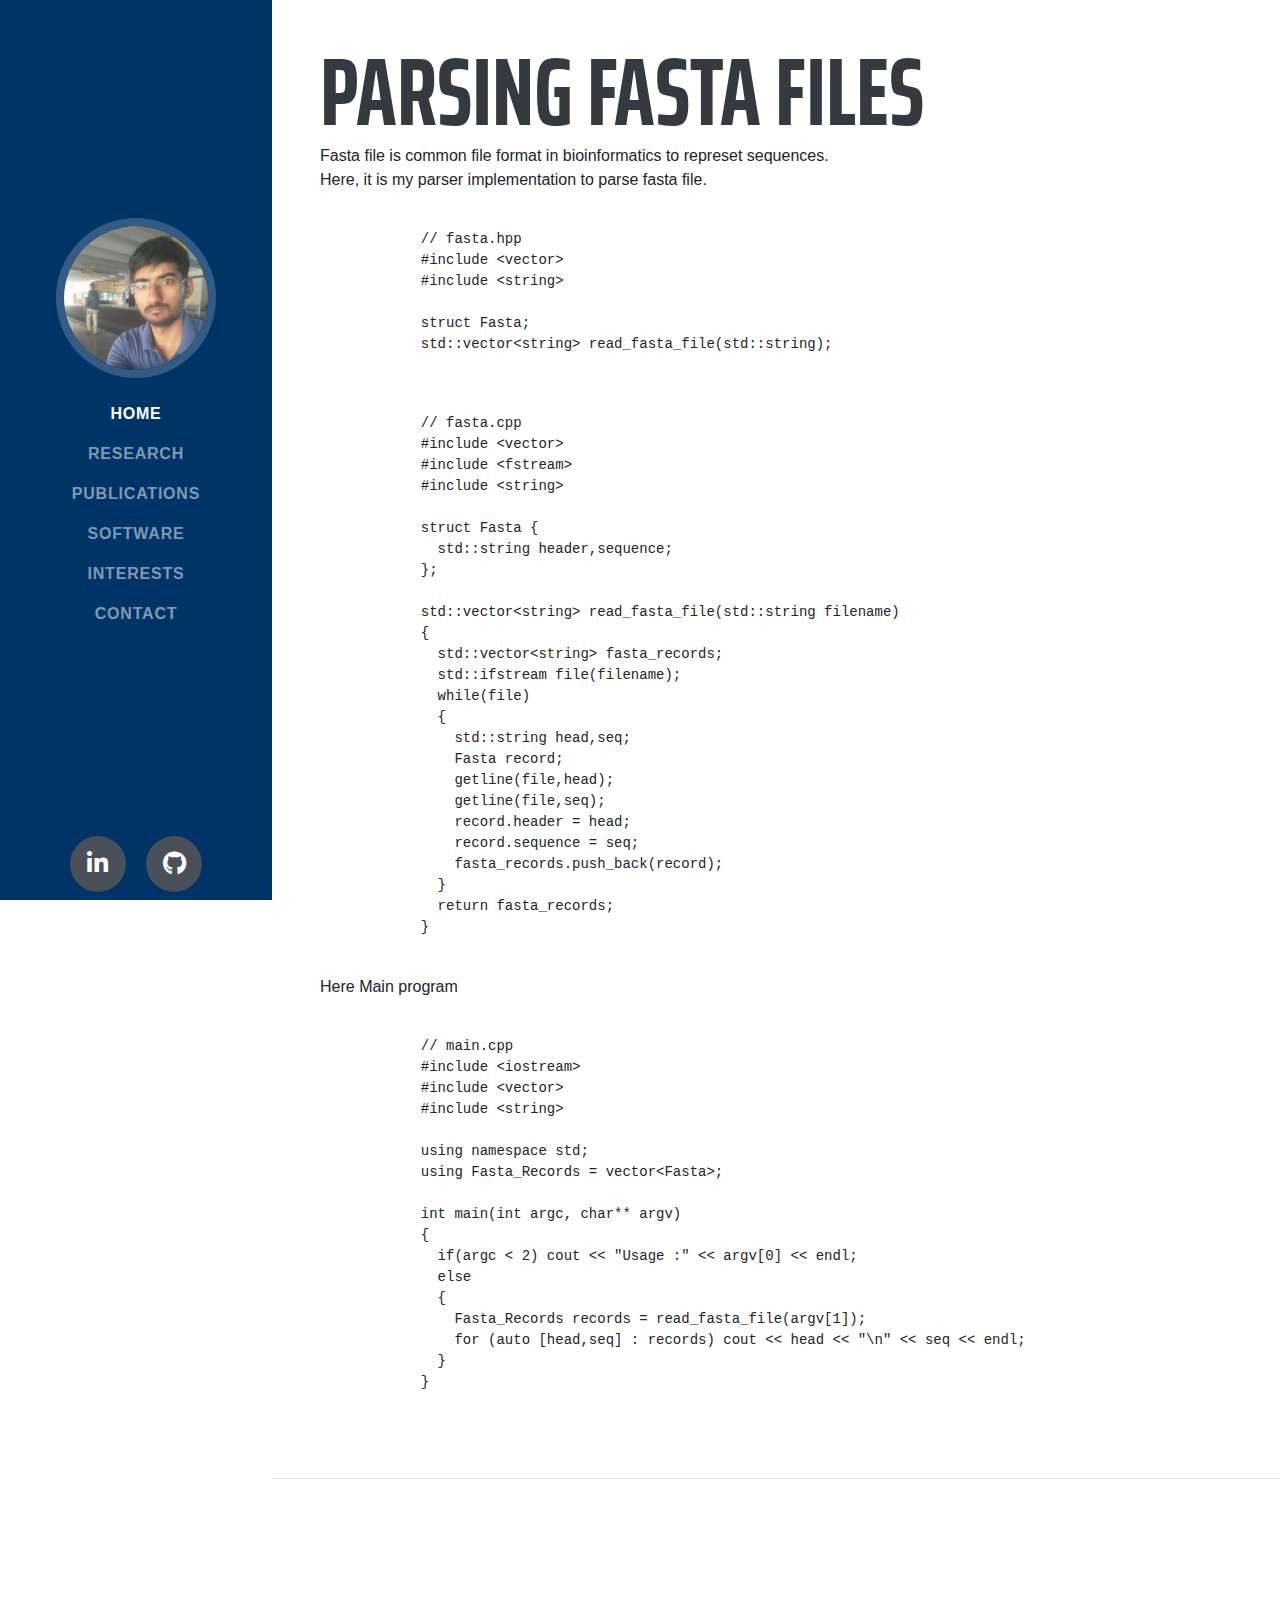
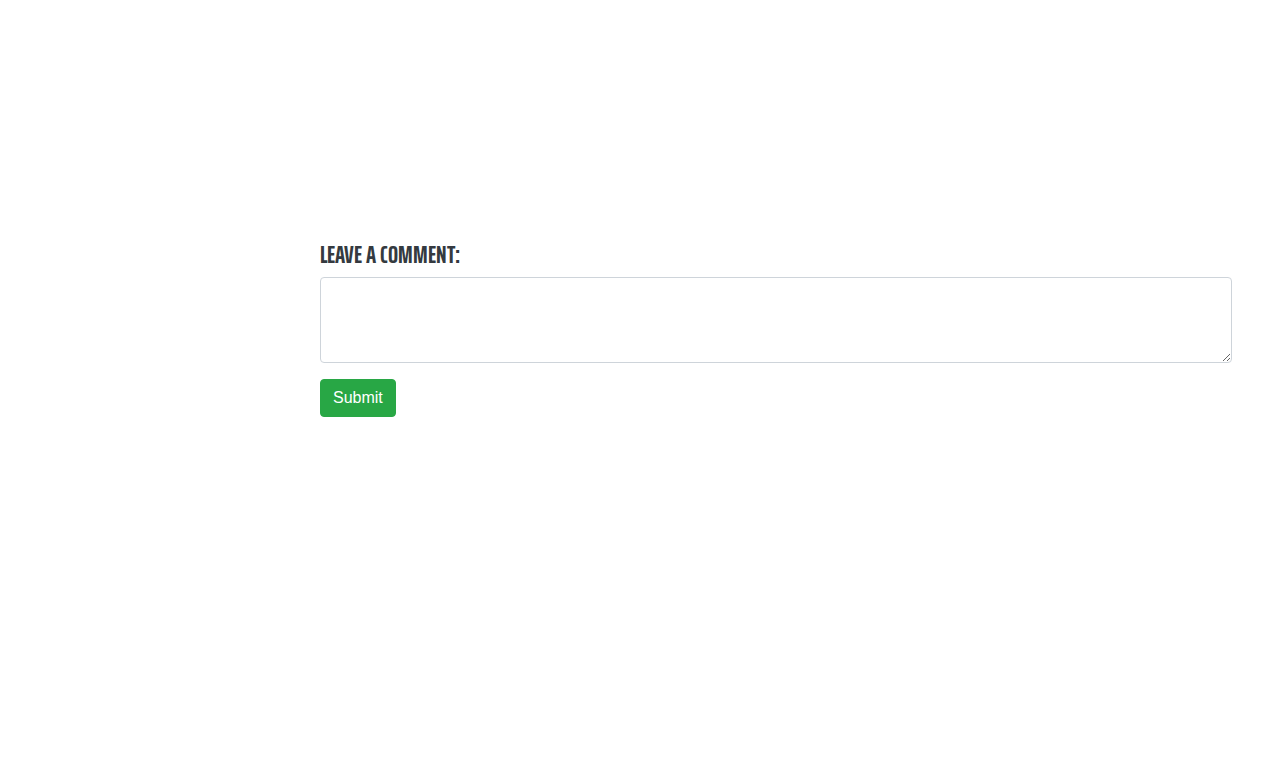
<file: index.html>
<!DOCTYPE html>
<html lang="en">

<head>

  <meta charset="utf-8">
  <meta name="viewport" content="width=device-width, initial-scale=1, shrink-to-fit=no">
  <meta name="description" content="">
  <meta name="author" content="">

  <title>Coder At Work</title>

  <!-- Bootstrap core CSS -->
  <link href="vendor/bootstrap/css/bootstrap.min.css" rel="stylesheet">

  <!-- Custom fonts for this template -->
  <link href="https://fonts.googleapis.com/css?family=Saira+Extra+Condensed:500,700" rel="stylesheet">
  <link href="https://fonts.googleapis.com/css?family=Muli:400,400i,800,800i" rel="stylesheet">
  <link href="vendor/fontawesome-free/css/all.min.css" rel="stylesheet">

  <!-- Custom styles for this template -->
  <link href="css/page.min.css" rel="stylesheet">

</head>

<body id="page-top">

  <nav class="navbar navbar-expand-lg navbar-dark bg-primary fixed-top" id="sideNav">
    <a class="navbar-brand js-scroll-trigger" href="#page-top">
      <span class="d-block d-lg-none">Anand Pratap Singh</span>
      <span class="d-none d-lg-block">
        <img class="img-fluid img-profile rounded-circle mx-auto mb-2" src="img/profile.jpg" alt="">
      </span>
    </a>
    <button class="navbar-toggler" type="button" data-toggle="collapse" data-target="#navbarSupportedContent" aria-controls="navbarSupportedContent" aria-expanded="false" aria-label="Toggle navigation">
      <span class="navbar-toggler-icon"></span>
    </button>
    <div class="collapse navbar-collapse" id="navbarSupportedContent">
      <ul class="navbar-nav">
        <li class="nav-item">
          <a class="nav-link js-scroll-trigger" href="#about">Home</a>
        </li>
        <li class="nav-item">
          <a class="nav-link js-scroll-trigger" href="#experience">Research</a>
        </li>
        <li class="nav-item">
          <a class="nav-link js-scroll-trigger" href="#education">Publications</a>
        </li>
        <li class="nav-item">
          <a class="nav-link js-scroll-trigger" href="#skills">Software</a>
        </li>
        <li class="nav-item">
          <a class="nav-link js-scroll-trigger" href="#interests">Interests</a>
        </li>
        <li class="nav-item">
          <a class="nav-link js-scroll-trigger" href="#awards">Contact</a>
        </li>
      </ul>
    </div>
    <div class="social-icons">
      <a href=http://linkedin.com/in/anand-pratap-singh>
        <i class="fab fa-linkedin-in"></i>
      </a>
      <a href=http://github.com/atger>
        <i class="fab fa-github"></i>
      </a>
    </div>
  </nav>

  <div class="container-fluid p-0">

    <section class="resume-section p-3 p-lg-5 d-flex align-items-center" id="about">
      <article>
        <h1> Parsing Fasta Files</h1>
        <p> Fasta file is common file format in bioinformatics to represet sequences.
          <br> Here, it is my parser implementation to parse fasta file.
          <br>
          <pre><code>
            // fasta.hpp
            #include &lt;vector&gt;
            #include &lt;string&gt;

            struct Fasta;
            std::vector&lt;string&gt; read_fasta_file(std::string);
          </code></pre>
          <pre><code>
            // fasta.cpp
            #include &lt;vector&gt;
            #include &lt;fstream&gt;
            #include &lt;string&gt;

            struct Fasta {
              std::string header,sequence;
            };

            std::vector&lt;string&gt; read_fasta_file(std::string filename)
            {
              std::vector&lt;string&gt; fasta_records;
              std::ifstream file(filename);
              while(file)
              {
                std::string head,seq;
                Fasta record;
                getline(file,head);
                getline(file,seq);
                record.header = head;
                record.sequence = seq;
                fasta_records.push_back(record);
              }
              return fasta_records;
            }
          </code></pre>
          <p> Here Main program </p>
          <pre><code>
            // main.cpp
            #include &lt;iostream&gt;
            #include &lt;vector&gt;
            #include &lt;string&gt;

            using namespace std;
            using Fasta_Records = vector&lt;Fasta&gt;;

            int main(int argc, char** argv)
            {
              if(argc < 2) cout << "Usage :" << argv[0] << endl;
              else
              {
                Fasta_Records records = read_fasta_file(argv[1]);
                for (auto [head,seq] : records) cout << head << "\n" << seq << endl;
              }
            }
          </code></pre>
      </article>
    </section>

    <hr class="m-0">

    <section class="resume-section p-3 p-lg-5 d-flex align-items-center" id="awards">
      <div class="w-100">
      <h4>Leave a Comment:</h4>
      <form role="form">
        <div class="form-group">
          <textarea class="form-control" rows="3" required></textarea>
        </div>
        <button type="submit" class="btn btn-success">Submit</button>
      </form>
    </div>
    </section>

  </div>

  <!-- Bootstrap core JavaScript -->
  <script src="vendor/jquery/jquery.min.js"></script>
  <script src="vendor/bootstrap/js/bootstrap.bundle.min.js"></script>

  <!-- Plugin JavaScript -->
  <script src="vendor/jquery-easing/jquery.easing.min.js"></script>

  <!-- Custom scripts for this template -->
  <script src="js/resume.min.js"></script>

</body>

</html>
</file>
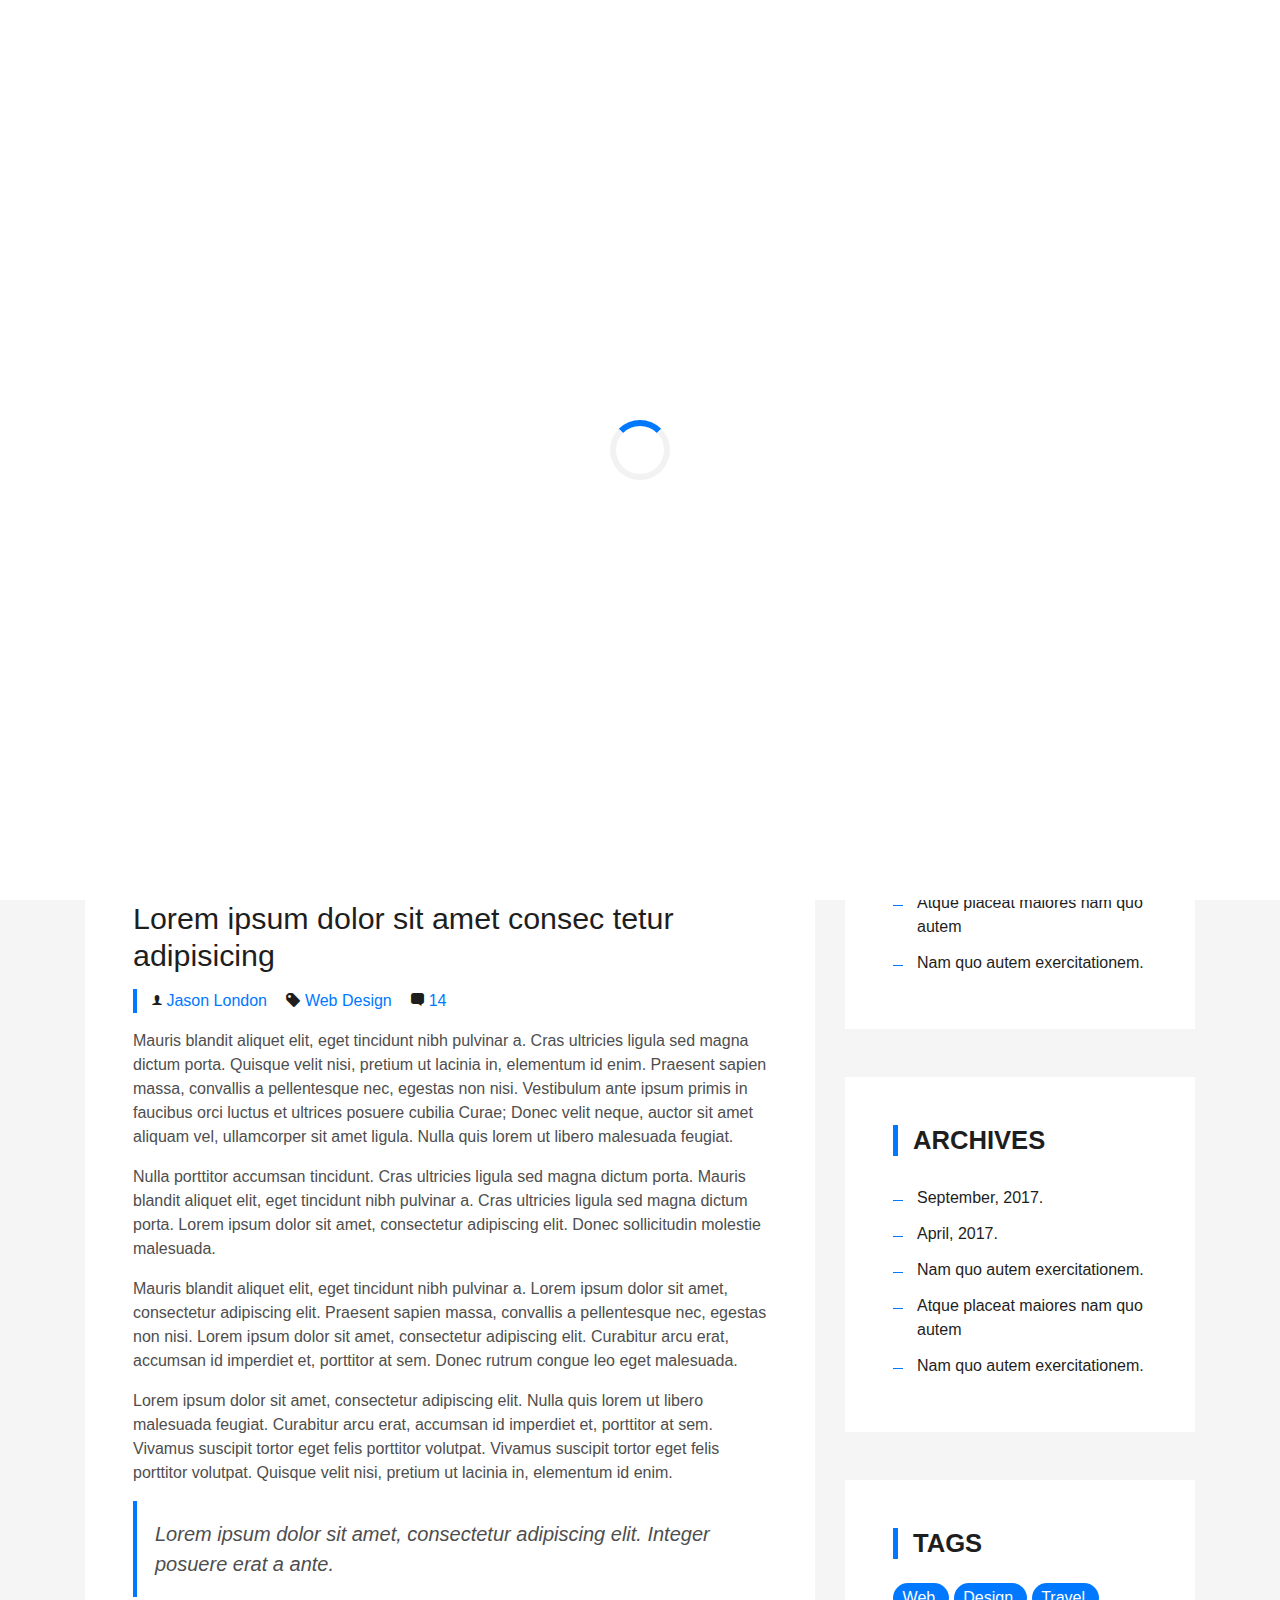
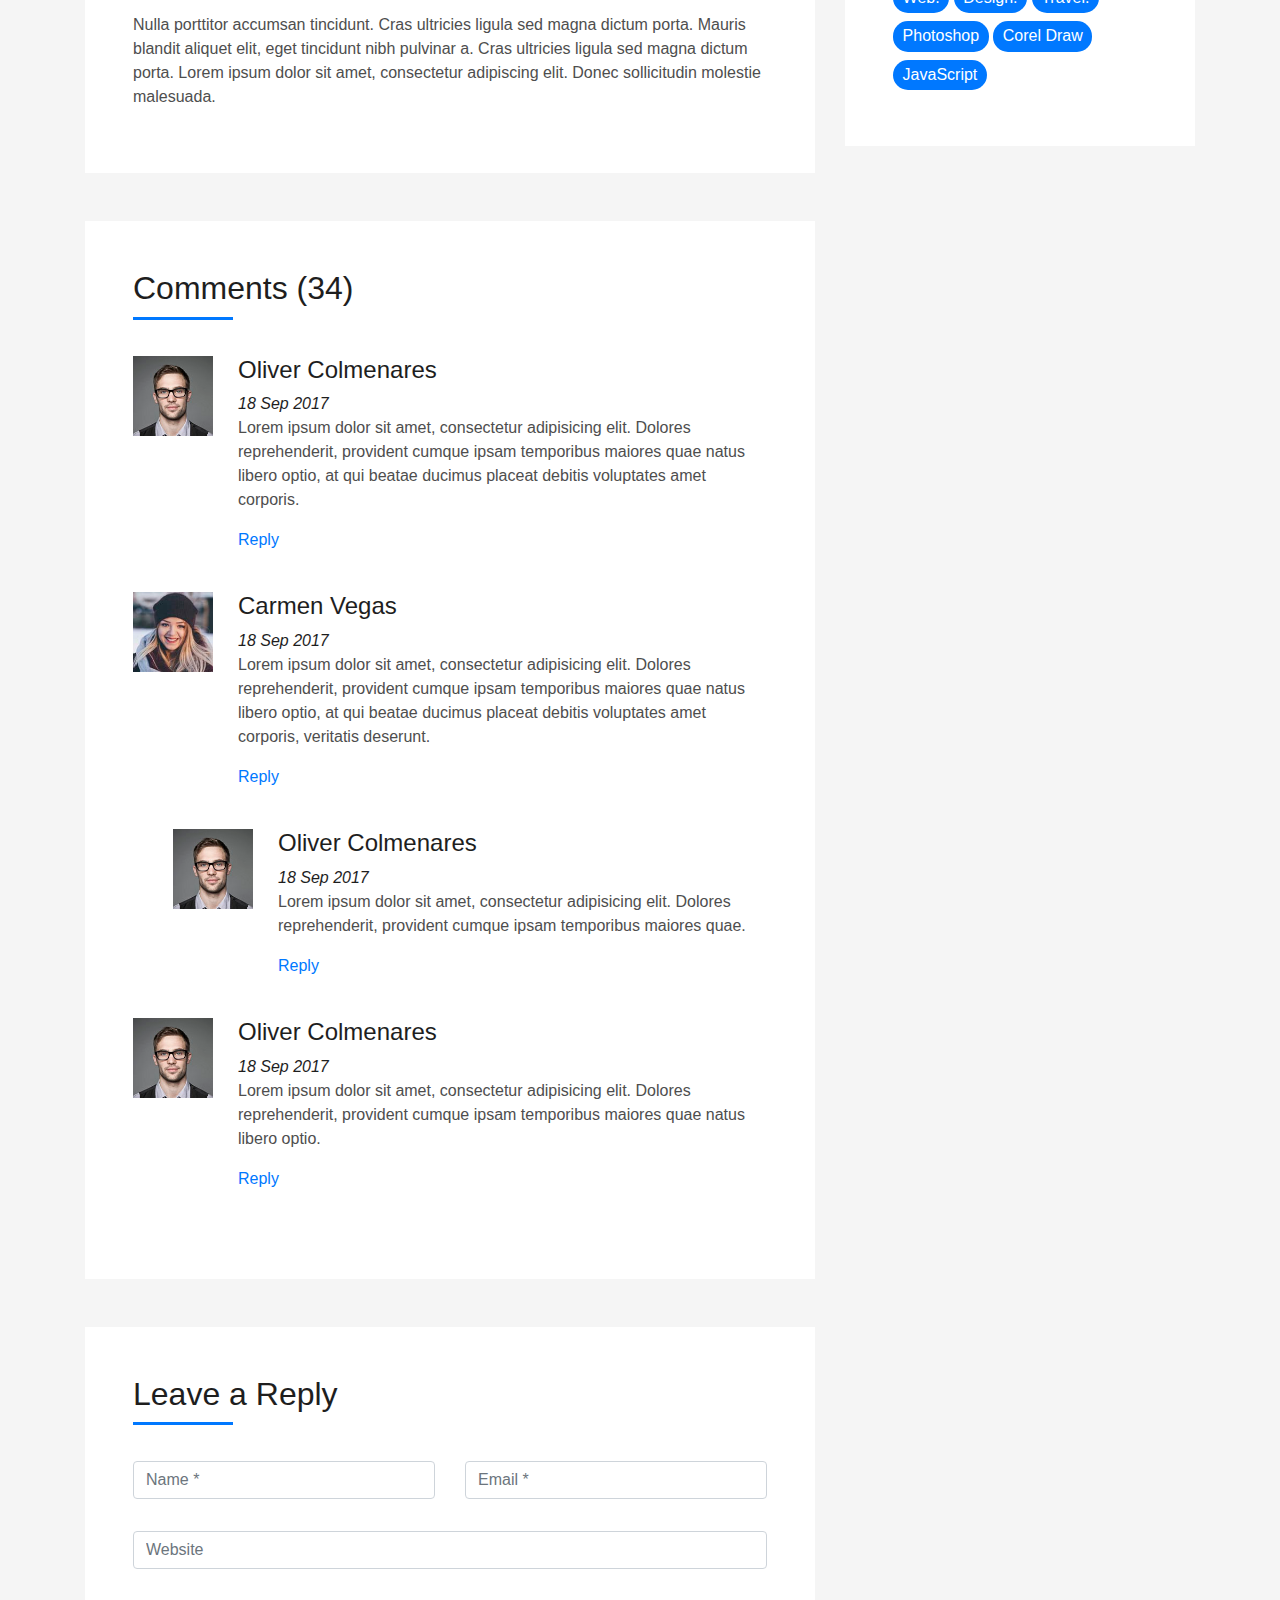
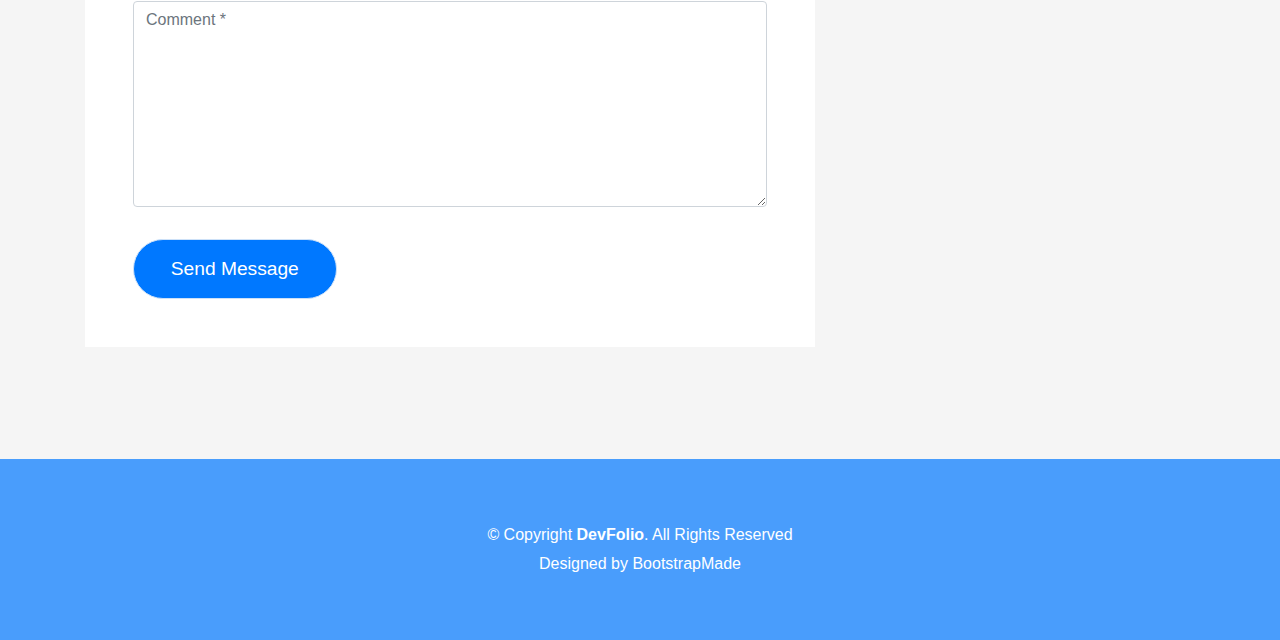
<file: blog-single.html>
<!DOCTYPE html>
<html lang="en">
<head>
  <meta charset="utf-8">
  <title>DevFolio Bootstrap Template</title>
  <meta content="width=device-width, initial-scale=1.0" name="viewport">
  <meta content="" name="keywords">
  <meta content="" name="description">

  <!-- Favicons -->
  <link href="img/favicon.png" rel="icon">
  <link href="img/apple-touch-icon.png" rel="apple-touch-icon">

  <!-- Bootstrap CSS File -->
  <link href="lib/bootstrap/css/bootstrap.min.css" rel="stylesheet">

  <!-- Libraries CSS Files -->
  <link href="lib/font-awesome/css/font-awesome.min.css" rel="stylesheet">
  <link href="lib/animate/animate.min.css" rel="stylesheet">
  <link href="lib/ionicons/css/ionicons.min.css" rel="stylesheet">
  <link href="lib/owlcarousel/assets/owl.carousel.min.css" rel="stylesheet">
  <link href="lib/lightbox/css/lightbox.min.css" rel="stylesheet">

  <!-- Main Stylesheet File -->
  <link href="css/style.css" rel="stylesheet">

  <!-- =======================================================
    Theme Name: DevFolio
    Theme URL: https://bootstrapmade.com/devfolio-bootstrap-portfolio-html-template/
    Author: BootstrapMade.com
    License: https://bootstrapmade.com/license/
  ======================================================= -->
</head>

<body>
  <!--/ Nav Star /-->
  <nav class="navbar navbar-b navbar-trans navbar-expand-md fixed-top" id="mainNav">
    <div class="container">
      <a class="navbar-brand js-scroll" href="#page-top">BlasterUp</a>
      <button class="navbar-toggler collapsed" type="button" data-toggle="collapse" data-target="#navbarDefault"
        aria-controls="navbarDefault" aria-expanded="false" aria-label="Toggle navigation">
        <span></span>
        <span></span>
        <span></span>
      </button>
      <div class="navbar-collapse collapse justify-content-end" id="navbarDefault">
        <ul class="navbar-nav">
          <li class="nav-item">
            <a class="nav-link js-scroll" href="index.html">Home</a>
          </li>
          <li class="nav-item">
            <a class="nav-link js-scroll" href="#">About</a>
          </li>
          <li class="nav-item">
            <a class="nav-link js-scroll" href="#">Services</a>
          </li>
          <li class="nav-item">
            <a class="nav-link js-scroll" href="#">Work</a>
          </li>
          <li class="nav-item">
            <a class="nav-link js-scroll" href="#">Blog</a>
          </li>
          <li class="nav-item">
            <a class="nav-link js-scroll" href="#">Contact</a>
          </li>
        </ul>
      </div>
    </div>
  </nav>
  <!--/ Nav End /-->

  <!--/ Intro Skew Star /-->
  <div class="intro intro-single route bg-image" style="background-image: url(img/overlay-bg.jpg)">
    <div class="overlay-mf"></div>
    <div class="intro-content display-table">
      <div class="table-cell">
        <div class="container">
          <h2 class="intro-title mb-4">Blog Details</h2>
          <ol class="breadcrumb d-flex justify-content-center">
            <li class="breadcrumb-item">
              <a href="#">Home</a>
            </li>
            <li class="breadcrumb-item">
              <a href="#">Library</a>
            </li>
            <li class="breadcrumb-item active">Data</li>
          </ol>
        </div>
      </div>
    </div>
  </div>
  <!--/ Intro Skew End /-->

  <!--/ Section Blog-Single Star /-->
  <section class="blog-wrapper sect-pt4" id="blog">
    <div class="container">
      <div class="row">
        <div class="col-md-8">
          <div class="post-box">
            <div class="post-thumb">
              <img src="img/post-1.jpg" class="img-fluid" alt="">
            </div>
            <div class="post-meta">
              <h1 class="article-title">Lorem ipsum dolor sit amet consec tetur adipisicing</h1>
              <ul>
                <li>
                  <span class="ion-ios-person"></span>
                  <a href="#">Jason London</a>
                </li>
                <li>
                  <span class="ion-pricetag"></span>
                  <a href="#">Web Design</a>
                </li>
                <li>
                  <span class="ion-chatbox"></span>
                  <a href="#">14</a>
                </li>
              </ul>
            </div>
            <div class="article-content">
              <p>
                Mauris blandit aliquet elit, eget tincidunt nibh pulvinar a. Cras ultricies ligula sed magna dictum
                porta. Quisque velit
                nisi, pretium ut lacinia in, elementum id enim. Praesent sapien massa, convallis a pellentesque
                nec, egestas non nisi. Vestibulum ante ipsum primis in faucibus orci luctus et ultrices posuere
                cubilia Curae; Donec velit neque, auctor sit amet aliquam vel, ullamcorper sit amet ligula.
                Nulla quis lorem ut libero malesuada feugiat.
              </p>
              <p>
                Nulla porttitor accumsan tincidunt. Cras ultricies ligula sed magna dictum porta. Mauris blandit
                aliquet elit, eget tincidunt
                nibh pulvinar a. Cras ultricies ligula sed magna dictum porta. Lorem ipsum dolor sit amet,
                consectetur adipiscing elit. Donec sollicitudin molestie malesuada.
              </p>
              <p>
                Mauris blandit aliquet elit, eget tincidunt nibh pulvinar a. Lorem ipsum dolor sit amet, consectetur
                adipiscing elit. Praesent
                sapien massa, convallis a pellentesque nec, egestas non nisi. Lorem ipsum dolor sit amet,
                consectetur adipiscing elit. Curabitur arcu erat, accumsan id imperdiet et, porttitor at
                sem. Donec rutrum congue leo eget malesuada.
              </p>
              <p>
                Lorem ipsum dolor sit amet, consectetur adipiscing elit. Nulla quis lorem ut libero malesuada feugiat.
                Curabitur arcu erat,
                accumsan id imperdiet et, porttitor at sem. Vivamus suscipit tortor eget felis porttitor
                volutpat. Vivamus suscipit tortor eget felis porttitor volutpat. Quisque velit nisi, pretium
                ut lacinia in, elementum id enim.
              </p>
              <blockquote class="blockquote">
                <p class="mb-0">Lorem ipsum dolor sit amet, consectetur adipiscing elit. Integer posuere erat a ante.</p>
              </blockquote>
              <p>
                Nulla porttitor accumsan tincidunt. Cras ultricies ligula sed magna dictum porta. Mauris blandit
                aliquet elit, eget tincidunt
                nibh pulvinar a. Cras ultricies ligula sed magna dictum porta. Lorem ipsum dolor sit amet,
                consectetur adipiscing elit. Donec sollicitudin molestie malesuada.
              </p>
            </div>
          </div>
          <div class="box-comments">
            <div class="title-box-2">
              <h4 class="title-comments title-left">Comments (34)</h4>
            </div>
            <ul class="list-comments">
              <li>
                <div class="comment-avatar">
                  <img src="img/testimonial-2.jpg" alt="">
                </div>
                <div class="comment-details">
                  <h4 class="comment-author">Oliver Colmenares</h4>
                  <span>18 Sep 2017</span>
                  <p>
                    Lorem ipsum dolor sit amet, consectetur adipisicing elit. Dolores reprehenderit, provident cumque
                    ipsam temporibus maiores
                    quae natus libero optio, at qui beatae ducimus placeat debitis voluptates amet corporis.
                  </p>
                  <a href="3">Reply</a>
                </div>
              </li>
              <li>
                <div class="comment-avatar">
                  <img src="img/testimonial-4.jpg" alt="">
                </div>
                <div class="comment-details">
                  <h4 class="comment-author">Carmen Vegas</h4>
                  <span>18 Sep 2017</span>
                  <p>
                    Lorem ipsum dolor sit amet, consectetur adipisicing elit. Dolores reprehenderit, provident cumque
                    ipsam temporibus maiores
                    quae natus libero optio, at qui beatae ducimus placeat debitis voluptates amet corporis,
                    veritatis deserunt.
                  </p>
                  <a href="3">Reply</a>
                </div>
              </li>
              <li class="comment-children">
                <div class="comment-avatar">
                  <img src="img/testimonial-2.jpg" alt="">
                </div>
                <div class="comment-details">
                  <h4 class="comment-author">Oliver Colmenares</h4>
                  <span>18 Sep 2017</span>
                  <p>
                    Lorem ipsum dolor sit amet, consectetur adipisicing elit. Dolores reprehenderit, provident cumque
                    ipsam temporibus maiores
                    quae.
                  </p>
                  <a href="3">Reply</a>
                </div>
              </li>
              <li>
                <div class="comment-avatar">
                  <img src="img/testimonial-2.jpg" alt="">
                </div>
                <div class="comment-details">
                  <h4 class="comment-author">Oliver Colmenares</h4>
                  <span>18 Sep 2017</span>
                  <p>
                    Lorem ipsum dolor sit amet, consectetur adipisicing elit. Dolores reprehenderit, provident cumque
                    ipsam temporibus maiores
                    quae natus libero optio.
                  </p>
                  <a href="3">Reply</a>
                </div>
              </li>
            </ul>
          </div>
          <div class="form-comments">
            <div class="title-box-2">
              <h3 class="title-left">
                Leave a Reply
              </h3>
            </div>
            <form class="form-mf">
              <div class="row">
                <div class="col-md-6 mb-3">
                  <div class="form-group">
                    <input type="text" class="form-control input-mf" id="inputName" placeholder="Name *" required>
                  </div>
                </div>
                <div class="col-md-6 mb-3">
                  <div class="form-group">
                    <input type="email" class="form-control input-mf" id="inputEmail1" placeholder="Email *" required>
                  </div>
                </div>
                <div class="col-md-12 mb-3">
                  <div class="form-group">
                    <input type="url" class="form-control input-mf" id="inputUrl" placeholder="Website">
                  </div>
                </div>
                <div class="col-md-12 mb-3">
                  <div class="form-group">
                    <textarea id="textMessage" class="form-control input-mf" placeholder="Comment *" name="message"
                      cols="45" rows="8" required></textarea>
                  </div>
                </div>
                <div class="col-md-12">
                  <button type="submit" class="button button-a button-big button-rouded">Send Message</button>
                </div>
              </div>
            </form>
          </div>
        </div>
        <div class="col-md-4">
          <div class="widget-sidebar sidebar-search">
            <h5 class="sidebar-title">Search</h5>
            <div class="sidebar-content">
              <form>
                <div class="input-group">
                  <input type="text" class="form-control" placeholder="Search for..." aria-label="Search for...">
                  <span class="input-group-btn">
                    <button class="btn btn-secondary btn-search" type="button">
                      <span class="ion-android-search"></span>
                    </button>
                  </span>
                </div>
              </form>
            </div>
          </div>
          <div class="widget-sidebar">
            <h5 class="sidebar-title">Recent Post</h5>
            <div class="sidebar-content">
              <ul class="list-sidebar">
                <li>
                  <a href="#">Atque placeat maiores.</a>
                </li>
                <li>
                  <a href="#">Lorem ipsum dolor sit amet consectetur</a>
                </li>
                <li>
                  <a href="#">Nam quo autem exercitationem.</a>
                </li>
                <li>
                  <a href="#">Atque placeat maiores nam quo autem</a>
                </li>
                <li>
                  <a href="#">Nam quo autem exercitationem.</a>
                </li>
              </ul>
            </div>
          </div>
          <div class="widget-sidebar">
            <h5 class="sidebar-title">Archives</h5>
            <div class="sidebar-content">
              <ul class="list-sidebar">
                <li>
                  <a href="#">September, 2017.</a>
                </li>
                <li>
                  <a href="#">April, 2017.</a>
                </li>
                <li>
                  <a href="#">Nam quo autem exercitationem.</a>
                </li>
                <li>
                  <a href="#">Atque placeat maiores nam quo autem</a>
                </li>
                <li>
                  <a href="#">Nam quo autem exercitationem.</a>
                </li>
              </ul>
            </div>
          </div>
          <div class="widget-sidebar widget-tags">
            <h5 class="sidebar-title">Tags</h5>
            <div class="sidebar-content">
              <ul>
                <li>
                  <a href="#">Web.</a>
                </li>
                <li>
                  <a href="#">Design.</a>
                </li>
                <li>
                  <a href="#">Travel.</a>
                </li>
                <li>
                  <a href="#">Photoshop</a>
                </li>
                <li>
                  <a href="#">Corel Draw</a>
                </li>
                <li>
                  <a href="#">JavaScript</a>
                </li>
              </ul>
            </div>
          </div>
        </div>
      </div>
    </div>
  </section>
  <!--/ Section Blog-Single End /-->

  <!--/ Section Contact-Footer Star /-->
  <section class="paralax-mf footer-paralax bg-image sect-mt4 route" style="background-image: url(img/overlay-bg.jpg)">
    <div class="overlay-mf"></div>
    <footer>
      <div class="container">
        <div class="row">
          <div class="col-sm-12">
            <div class="copyright-box">
              <p class="copyright">&copy; Copyright <strong>DevFolio</strong>. All Rights Reserved</p>
              <div class="credits">
                <!--
                  All the links in the footer should remain intact.
                  You can delete the links only if you purchased the pro version.
                  Licensing information: https://bootstrapmade.com/license/
                  Purchase the pro version with working PHP/AJAX contact form: https://bootstrapmade.com/buy/?theme=DevFolio
                -->
                Designed by <a href="https://bootstrapmade.com/">BootstrapMade</a>
              </div>
            </div>
          </div>
        </div>
      </div>
    </footer>
  </section>
  <!--/ Section Contact-footer End /-->

  <a href="#" class="back-to-top"><i class="fa fa-chevron-up"></i></a>
  <div id="preloader"></div>

  <!-- JavaScript Libraries -->
  <script src="lib/jquery/jquery.min.js"></script>
  <script src="lib/jquery/jquery-migrate.min.js"></script>
  <script src="lib/popper/popper.min.js"></script>
  <script src="lib/bootstrap/js/bootstrap.min.js"></script>
  <script src="lib/easing/easing.min.js"></script>
  <script src="lib/counterup/jquery.waypoints.min.js"></script>
  <script src="lib/counterup/jquery.counterup.js"></script>
  <script src="lib/owlcarousel/owl.carousel.min.js"></script>
  <script src="lib/lightbox/js/lightbox.min.js"></script>
  <script src="lib/typed/typed.min.js"></script>
  <!-- Contact Form JavaScript File -->
  <script src="contactform/contactform.js"></script>

  <!-- Template Main Javascript File -->
  <script src="js/main.js"></script>

</body>
</html>
</file>
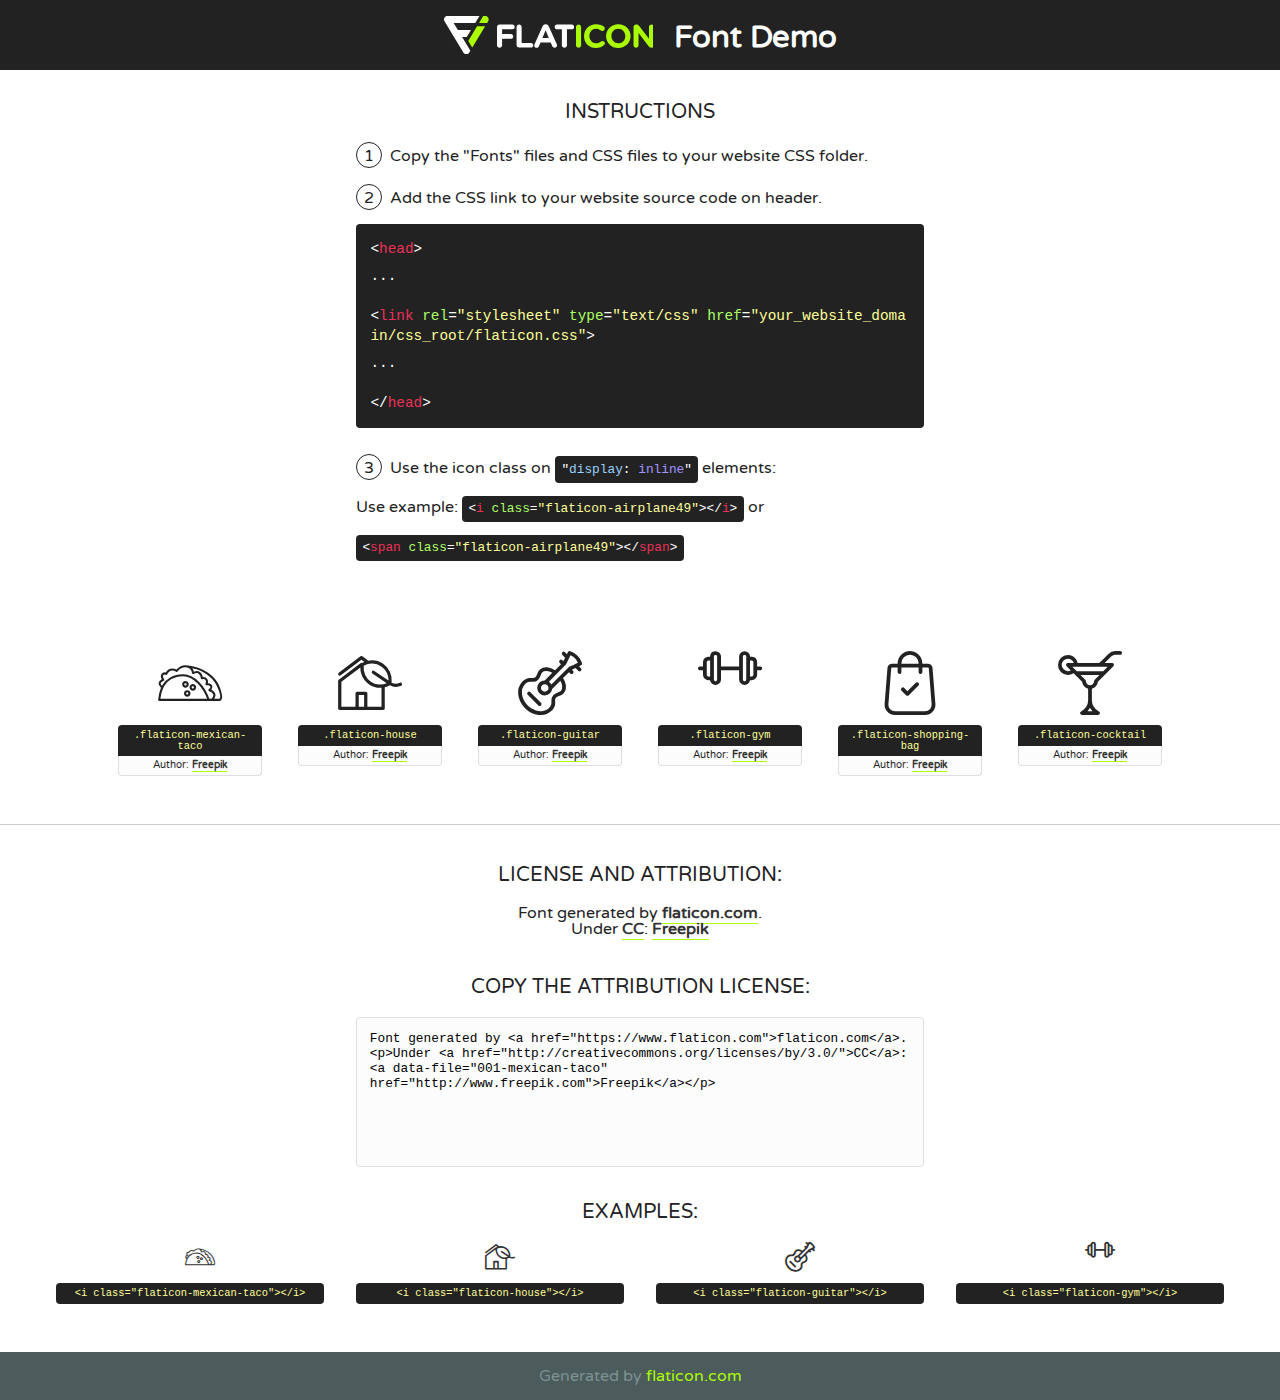
<file: fonts/flaticon/font/flaticon.html>
<!DOCTYPE html>
<!--
  Flaticon icon font: Flaticon
  Creation date: 11/02/2019 11:47
-->
<html>
<!DOCTYPE html>
<html>

<head>
    <title>Flaticon WebFont</title>
    <link href="http://fonts.googleapis.com/css?family=Varela+Round" rel="stylesheet" type="text/css" />
    <link rel="stylesheet" type="text/css" href="flaticon.css">
    <meta charset="UTF-8">
    <style>
    html, body, div, span, applet, object, iframe,
    h1, h2, h3, h4, h5, h6, p, blockquote, pre,
    a, abbr, acronym, address, big, cite, code,
    del, dfn, em, img, ins, kbd, q, s, samp,
    small, strike, strong, sub, sup, tt, var,
    b, u, i, center,
    dl, dt, dd, ol, ul, li,
    fieldset, form, label, legend,
    table, caption, tbody, tfoot, thead, tr, th, td,
    article, aside, canvas, details, embed, 
    figure, figcaption, footer, header, hgroup, 
    menu, nav, output, ruby, section, summary,
    time, mark, audio, video {
        margin: 0;
        padding: 0;
        border: 0;
        font-size: 100%;
        font: inherit;
        vertical-align: baseline;
    }
    /* HTML5 display-role reset for older browsers */
    article, aside, details, figcaption, figure, 
    footer, header, hgroup, menu, nav, section {
        display: block;
    }
    body {
        line-height: 1;
    }
    ol, ul {
        list-style: none;
    }
    blockquote, q {
        quotes: none;
    }
    blockquote:before, blockquote:after,
    q:before, q:after {
        content: '';
        content: none;
    }
    table {
        border-collapse: collapse;
        border-spacing: 0;
    }
    body {
        font-family: 'Varela Round', Helvetica, Arial, sans-serif;
        font-size: 16px;
        color: #222;
    }
    a {
        color: #333;
        border-bottom: 1px solid #a9fd00;
        font-weight: bold;
        text-decoration: none;
    }
    * {
        -moz-box-sizing: border-box;
        -webkit-box-sizing: border-box;
        box-sizing: border-box;
        margin: 0;
        padding: 0;
    }
    [class^="flaticon-"]:before, [class*=" flaticon-"]:before, [class^="flaticon-"]:after, [class*=" flaticon-"]:after {
        font-family: Flaticon;
        font-size: 30px;
        font-style: normal;
        margin-left: 20px;
        color: #333;
    }
    .wrapper {
        max-width: 600px;
        margin: auto;
        padding: 0 1em;
    }
    .title {
        font-size: 1.25em;
        text-align: center;
        margin-bottom: 1em;
        text-transform: uppercase;
    }
    header {
        text-align: center;
        background-color: #222;
        color: #fff;
        padding: 1em;
    }
    header .logo {
        width: 210px;
        height: 38px;
        display: inline-block;
        vertical-align: middle;
        margin-right: 1em;
        border: none;
    }
    header strong {
        font-size: 1.95em;
        font-weight: bold;
        vertical-align: middle;
        margin-top: 5px;
        display: inline-block;
    }
    .demo {
        margin: 2em auto;
        line-height: 1.25em;
    }
    .demo ul li {
        margin-bottom: 1em;
    }
    .demo ul li .num {
        color: #222;
        border-radius: 20px;
        display: inline-block;
        width: 26px;
        padding: 3px;
        height: 26px;
        text-align: center;
        margin-right: 0.5em;
        border: 1px solid #222;
    }
    .demo ul li code {
        background-color: #222;
        border-radius: 4px;
        padding: 0.25em 0.5em;
        display: inline-block;
        color: #fff;
        font-family: Consolas,Monaco,Lucida Console,Liberation Mono,DejaVu Sans Mono,Bitstream Vera Sans Mono,Courier New, monospace;
        font-weight: lighter;
        margin-top: 1em;
        font-size: 0.8em;
        word-break: break-all;
    }
    .demo ul li code.big {
        padding: 1em;
        font-size: 0.9em;
    }
    .demo ul li code .red {
        color: #EF3159;
    }
    .demo ul li code .green {
        color: #ACFF65;
    }
    .demo ul li code .yellow {
        color: #FFFF99;
    }
    .demo ul li code .blue {
        color: #99D3FF;
    }
    .demo ul li code .purple {
        color: #A295FF;
    }
    .demo ul li code .dots {
        margin-top: 0.5em;
        display: block;
    }
    #glyphs {
        border-bottom: 1px solid #ccc;
        padding: 2em 0;
        text-align: center;
    }
    .glyph {
        display: inline-block;
        width: 9em;
        margin: 1em;
        text-align: center;
        vertical-align: top;
        background: #FFF;
    }
    .glyph .glyph-icon {
        padding: 10px;
        display: block;
        font-family:"Flaticon";
        font-size: 64px;
        line-height: 1;
    }
    .glyph .glyph-icon:before {
        font-size: 64px;
        color: #222;
        margin-left: 0;
    }
    .class-name {
        font-size: 0.65em;
        background-color: #222;
        color: #fff;
        border-radius: 4px 4px 0 0;
        padding: 0.5em;
        color: #FFFF99;
        font-family: Consolas,Monaco,Lucida Console,Liberation Mono,DejaVu Sans Mono,Bitstream Vera Sans Mono,Courier New, monospace;
    }
    .author-name {
        font-size: 0.6em;
        background-color: #fcfcfd;
        border: 1px solid #DEDEE4;
        border-top: 0;
        border-radius: 0 0 4px 4px;
        padding: 0.5em;
    }
    .class-name:last-child {
        font-size: 10px;
        color:#888;
    }
    .class-name:last-child a {
        font-size: 10px;
        color:#555;
    }
    .class-name:last-child a:hover {
        color:#a9fd00;
    }
    .glyph > input {
        display: block;
        width: 100px;
        margin: 5px auto;
        text-align: center;
        font-size: 12px;
        cursor: text;
    }
    .glyph > input.icon-input {
        font-family:"Flaticon";
        font-size: 16px;
        margin-bottom: 10px;
    }
    .attribution .title {
        margin-top: 2em;
    }
    .attribution textarea {
        background-color: #fcfcfd;
        padding: 1em;
        border: none;
        box-shadow: none;
        border: 1px solid #DEDEE4;
        border-radius: 4px;
        resize: none;
        width: 100%;
        height: 150px;
        font-size: 0.8em;
        font-family: Consolas,Monaco,Lucida Console,Liberation Mono,DejaVu Sans Mono,Bitstream Vera Sans Mono,Courier New, monospace;
        -webkit-appearance: none;
    }
    .iconsuse {
        margin: 2em auto;
        text-align: center;
        max-width: 1200px;
    }
    .iconsuse:after {
        content: '';
        display: table;
        clear: both;
    }
    .iconsuse .image {
        float: left;
        width: 25%;
        padding: 0 1em;
    }
    .iconsuse .image p {
        margin-bottom: 1em;
    }
    .iconsuse .image span {
        display: block;
        font-size: 0.65em;
        background-color: #222;
        color: #fff;
        border-radius: 4px;
        padding: 0.5em;
        color: #FFFF99;
        margin-top: 1em;
        font-family: Consolas,Monaco,Lucida Console,Liberation Mono,DejaVu Sans Mono,Bitstream Vera Sans Mono,Courier New, monospace;
    }
    #footer {
        text-align: center;
        background-color: #4C5B5C;
        color: #7c9192;
        padding: 1em;
    }
    #footer a {
        border: none;
        color: #a9fd00;
        font-weight: normal;
    }
    @media (max-width: 960px) {
        .iconsuse .image {
            width: 50%;
        }
    }
    @media (max-width: 560px) {
        .iconsuse .image {
            width: 100%;
        }
    }
    </style>
</head>

<body class="characters-off">

    <header>
        <a href="https://www.flaticon.com" target="_blank" class="logo">
            <svg version="1.1" xmlns="http://www.w3.org/2000/svg" xmlns:xlink="http://www.w3.org/1999/xlink" xmlns:a="http://ns.adobe.com/AdobeSVGViewerExtensions/3.0/" viewBox="0 0 560.875 102.036" enable-background="new 0 0 560.875 102.036" xml:space="preserve">
                <defs>
                </defs>
                <g>
                    <g class="letters">
                        <path fill="#ffffff" d="M141.596,29.675c0-3.777,2.985-6.767,6.764-6.767h34.438c3.426,0,6.15,2.728,6.15,6.15
                        c0,3.43-2.724,6.149-6.15,6.149h-27.674v13.091h23.719c3.429,0,6.151,2.724,6.151,6.15c0,3.43-2.723,6.149-6.151,6.149h-23.719
                        v17.574c0,3.773-2.986,6.761-6.764,6.761c-3.779,0-6.764-2.989-6.764-6.761V29.675z"></path>
                        <path fill="#ffffff" d="M193.844,29.149c0-3.781,2.985-6.767,6.764-6.767c3.776,0,6.763,2.985,6.763,6.767v42.957h25.039
                        c3.426,0,6.149,2.726,6.149,6.153c0,3.425-2.723,6.15-6.149,6.15h-31.802c-3.779,0-6.764-2.986-6.764-6.768V29.149z"></path>
                        <path fill="#ffffff" d="M241.891,75.71l21.438-48.407c1.492-3.341,4.215-5.357,7.906-5.357h0.792
                        c3.686,0,6.323,2.017,7.815,5.357l21.439,48.407c0.436,0.967,0.701,1.845,0.701,2.723c0,3.602-2.809,6.501-6.414,6.501
                        c-3.161,0-5.269-1.845-6.499-4.655l-4.132-9.661h-27.059l-4.301,10.102c-1.144,2.631-3.426,4.214-6.237,4.214
                        c-3.517,0-6.24-2.81-6.24-6.325C241.1,77.64,241.451,76.677,241.891,75.71z M279.932,58.666l-8.521-20.297l-8.526,20.297H279.932
                        z"></path>
                        <path fill="#ffffff" d="M314.864,35.387H301.86c-3.429,0-6.239-2.813-6.239-6.238c0-3.429,2.811-6.24,6.239-6.24h39.533
                        c3.426,0,6.237,2.811,6.237,6.24c0,3.425-2.811,6.238-6.237,6.238h-13.001v42.785c0,3.773-2.99,6.761-6.764,6.761
                        c-3.779,0-6.764-2.989-6.764-6.761V35.387z"></path>
                        <path fill="#A9FD00" d="M352.615,29.149c0-3.781,2.985-6.767,6.767-6.767c3.774,0,6.761,2.985,6.761,6.767v49.024
                        c0,3.773-2.987,6.761-6.761,6.761c-3.781,0-6.767-2.989-6.767-6.761V29.149z"></path>
                        <path fill="#A9FD00" d="M374.132,53.836v-0.179c0-17.481,13.178-31.801,32.065-31.801c9.22,0,15.459,2.458,20.557,6.238
                        c1.402,1.054,2.637,2.985,2.637,5.357c0,3.692-2.985,6.59-6.681,6.59c-1.845,0-3.071-0.702-4.044-1.319
                        c-3.776-2.813-7.729-4.393-12.562-4.393c-10.364,0-17.831,8.611-17.831,19.154v0.173c0,10.542,7.291,19.329,17.831,19.329
                        c5.715,0,9.492-1.756,13.359-4.834c1.049-0.874,2.458-1.491,4.039-1.491c3.429,0,6.325,2.813,6.325,6.236
                        c0,2.106-1.056,3.78-2.282,4.834c-5.539,4.834-12.036,7.733-21.878,7.733C387.572,85.464,374.132,71.493,374.132,53.836z"></path>
                        <path fill="#A9FD00" d="M433.009,53.836v-0.179c0-17.481,13.79-31.801,32.766-31.801c18.981,0,32.592,14.143,32.592,31.628v0.173
                        c0,17.483-13.785,31.807-32.769,31.807C446.625,85.464,433.009,71.32,433.009,53.836z M484.224,53.836v-0.179
                        c0-10.539-7.725-19.326-18.626-19.326c-10.893,0-18.449,8.611-18.449,19.154v0.173c0,10.542,7.73,19.329,18.626,19.329
                        C476.676,72.986,484.224,64.378,484.224,53.836z"></path>
                        <path fill="#A9FD00" d="M506.233,29.321c0-3.774,2.99-6.763,6.767-6.763h1.401c3.252,0,5.183,1.583,7.029,3.953l26.093,34.265
                        V29.059c0-3.692,2.99-6.677,6.681-6.677c3.683,0,6.671,2.985,6.671,6.677v48.934c0,3.78-2.987,6.765-6.764,6.765h-0.436
                        c-3.257,0-5.188-1.581-7.034-3.953l-27.056-35.492v32.944c0,3.687-2.985,6.676-6.678,6.676c-3.683,0-6.673-2.989-6.673-6.676
                        V29.321z"></path>
                    </g>
                    <g class="insignia">
                        <path fill="#ffffff" d="M48.372,56.137h12.517l11.156-18.537H37.186L25.688,18.539h57.825L94.668,0H9.271
                        C5.925,0,2.842,1.801,1.198,4.716c-1.644,2.907-1.593,6.482,0.134,9.343l50.38,83.501c1.678,2.781,4.689,4.476,7.938,4.476
                        c3.246,0,6.257-1.695,7.935-4.476l2.898-4.804L48.372,56.137z"></path>
                        <g class="i">
                            <path fill="#A9FD00" d="M93.575,18.539h0.031v0.004l21.652,0.004l2.705-4.488c1.727-2.861,1.778-6.436,0.133-9.343
                            C116.454,1.801,113.371,0,110.026,0h-5.294L93.575,18.539z"></path>
                            <polygon fill="#A9FD00" points="88.291,27.356 64.725,66.486 75.519,84.404 109.942,27.356"></polygon>
                        </g>
                    </g>
                </g>
            </svg>
        </a>
        <strong>Font Demo</strong>
    </header>


    <section class="demo wrapper">

        <p class="title">Instructions</p>

        <ul>
            <li>
                <span class="num">1</span>Copy the "Fonts" files and CSS files to your website CSS folder.
            </li>
            <li>
                <span class="num">2</span>Add the CSS link to your website source code on header.
                <code class="big">
                    &lt;<span class="red">head</span>&gt;
                    <br/><span class="dots">...</span>
                    <br/>&lt;<span class="red">link</span> <span class="green">rel</span>=<span class="yellow">"stylesheet"</span> <span class="green">type</span>=<span class="yellow">"text/css"</span> <span class="green">href</span>=<span class="yellow">"your_website_domain/css_root/flaticon.css"</span>&gt;
                    <br/><span class="dots">...</span>
                    <br/>&lt;/<span class="red">head</span>&gt;
                </code>
            </li>

            <li>
                <p>
                    <span class="num">3</span>Use the icon class on <code>"<span class="blue">display</span>:<span class="purple"> inline</span>"</code> elements:
                    <br />
                    Use example: <code>&lt;<span class="red">i</span> <span class="green">class</span>=<span class="yellow">&quot;flaticon-airplane49&quot;</span>&gt;&lt;/<span class="red">i</span>&gt;</code> or <code>&lt;<span class="red">span</span> <span class="green">class</span>=<span class="yellow">&quot;flaticon-airplane49&quot;</span>&gt;&lt;/<span class="red">span</span>&gt;</code>
            </li>
        </ul>

    </section>




   <section id="glyphs">          
    
      
        <div class="glyph"><div class="glyph-icon flaticon-mexican-taco"></div>
            <div class="class-name">.flaticon-mexican-taco</div>
            <div class="author-name">Author: <a data-file="001-mexican-taco" href="http://www.freepik.com">Freepik</a> </div> 
        </div>        
        
        <div class="glyph"><div class="glyph-icon flaticon-house"></div>
            <div class="class-name">.flaticon-house</div>
            <div class="author-name">Author: <a data-file="002-house" href="http://www.freepik.com">Freepik</a> </div> 
        </div>        
        
        <div class="glyph"><div class="glyph-icon flaticon-guitar"></div>
            <div class="class-name">.flaticon-guitar</div>
            <div class="author-name">Author: <a data-file="003-guitar" href="http://www.freepik.com">Freepik</a> </div> 
        </div>        
        
        <div class="glyph"><div class="glyph-icon flaticon-gym"></div>
            <div class="class-name">.flaticon-gym</div>
            <div class="author-name">Author: <a data-file="004-gym" href="http://www.freepik.com">Freepik</a> </div> 
        </div>        
        
        <div class="glyph"><div class="glyph-icon flaticon-shopping-bag"></div>
            <div class="class-name">.flaticon-shopping-bag</div>
            <div class="author-name">Author: <a data-file="005-shopping-bag" href="http://www.freepik.com">Freepik</a> </div> 
        </div>        
        
        <div class="glyph"><div class="glyph-icon flaticon-cocktail"></div>
            <div class="class-name">.flaticon-cocktail</div>
            <div class="author-name">Author: <a data-file="006-cocktail" href="http://www.freepik.com">Freepik</a> </div> 
        </div>        
        

    </section>



    <section class="attribution wrapper"   style="text-align:center;">

      <div class="title">License and attribution:</div><div class="attrDiv">Font generated by <a href="https://www.flaticon.com">flaticon.com</a>. <div><p>Under <a href="http://creativecommons.org/licenses/by/3.0/">CC</a>: <a data-file="001-mexican-taco" href="http://www.freepik.com">Freepik</a></p>  </div>
      </div>
      <div class="title">Copy the Attribution License:</div>

    <textarea onclick="this.focus();this.select();">Font generated by &lt;a href=&quot;https://www.flaticon.com&quot;&gt;flaticon.com&lt;/a&gt;. <p>Under <a href="http://creativecommons.org/licenses/by/3.0/">CC</a>: <a data-file="001-mexican-taco" href="http://www.freepik.com">Freepik</a></p>  
     </textarea>

    </section>

    <section class="iconsuse">

          <div class="title">Examples:</div>            
             
            <div class="image">
                <p>
                    <i class="glyph-icon flaticon-mexican-taco"></i> 
                    <span>&lt;i class=&quot;flaticon-mexican-taco&quot;&gt;&lt;/i&gt;</span>
                </p>
            </div>
            
            <div class="image">
                <p>
                    <i class="glyph-icon flaticon-house"></i> 
                    <span>&lt;i class=&quot;flaticon-house&quot;&gt;&lt;/i&gt;</span>
                </p>
            </div>
            
            <div class="image">
                <p>
                    <i class="glyph-icon flaticon-guitar"></i> 
                    <span>&lt;i class=&quot;flaticon-guitar&quot;&gt;&lt;/i&gt;</span>
                </p>
            </div>
            
            <div class="image">
                <p>
                    <i class="glyph-icon flaticon-gym"></i> 
                    <span>&lt;i class=&quot;flaticon-gym&quot;&gt;&lt;/i&gt;</span>
                </p>
            </div>
                       
        </div>
                            
    </section>

<div id="footer">
    <div>Generated by <a href="https://www.flaticon.com">flaticon.com</a>
    </div>
</div>



</body>
</html>
</file>
<file: fonts/flaticon/font/flaticon.css>
/*
  	Flaticon icon font: Flaticon
  	Creation date: 11/02/2019 11:47
  	*/

@font-face {
  font-family: "Flaticon";
  src: url("./Flaticon.eot");
  src: url("./Flaticon.eot?#iefix") format("embedded-opentype"),
       url("./Flaticon.woff2") format("woff2"),
       url("./Flaticon.woff") format("woff"),
       url("./Flaticon.ttf") format("truetype"),
       url("./Flaticon.svg#Flaticon") format("svg");
  font-weight: normal;
  font-style: normal;
}

@media screen and (-webkit-min-device-pixel-ratio:0) {
  @font-face {
    font-family: "Flaticon";
    src: url("./Flaticon.svg#Flaticon") format("svg");
  }
}

[class^="flaticon-"]:before, [class*=" flaticon-"]:before,
[class^="flaticon-"]:after, [class*=" flaticon-"]:after {   
  font-family: Flaticon;
        font-style: normal;
  font-weight: normal;
  font-variant: normal;
  text-transform: none;
  line-height: 1;

  /* Better Font Rendering =========== */
  -webkit-font-smoothing: antialiased;
  -moz-osx-font-smoothing: grayscale;
}

.flaticon-mexican-taco:before { content: "\f100"; }
.flaticon-house:before { content: "\f101"; }
.flaticon-guitar:before { content: "\f102"; }
.flaticon-gym:before { content: "\f103"; }
.flaticon-shopping-bag:before { content: "\f104"; }
.flaticon-cocktail:before { content: "\f105"; }
</file>
<file: css/page.min.css>
color:#003366body{font-family:Muli,-apple-system,BlinkMacSystemFont,'Segoe UI',Roboto,'Helvetica Neue',Arial,sans-serif,'Apple Color Emoji','Segoe UI Emoji','Segoe UI Symbol','Noto Color Emoji';padding-top:54px;color:#868e96}@media (min-width:992px){body{padding-top:0;padding-left:17rem}}h1,h2,h3,h4,h5,h6{font-family:'Saira Extra Condensed',-apple-system,BlinkMacSystemFont,'Segoe UI',Roboto,'Helvetica Neue',Arial,sans-serif,'Apple Color Emoji','Segoe UI Emoji','Segoe UI Symbol','Noto Color Emoji';font-weight:700;text-transform:uppercase;color:#343a40}h1{font-size:6rem;line-height:5.5rem}h2{font-size:3.5rem}h3{font-size:2rem}p.lead{font-size:1.15rem;font-weight:400}.subheading{text-transform:uppercase;font-weight:500;font-family:'Saira Extra Condensed',-apple-system,BlinkMacSystemFont,'Segoe UI',Roboto,'Helvetica Neue',Arial,sans-serif,'Apple Color Emoji','Segoe UI Emoji','Segoe UI Symbol','Noto Color Emoji';font-size:1.5rem}.social-icons a{display:inline-block;height:3.5rem;width:3.5rem;background-color:#495057;color:#fff!important;border-radius:100%;text-align:center;font-size:1.5rem;line-height:3.5rem;margin-right:1rem}.social-icons a:last-child{margin-right:0}.social-icons a:hover{background-color:#003366}.dev-icons{font-size:3rem}.dev-icons .list-inline-item i:hover{color:#003366}#sideNav .navbar-nav .nav-item .nav-link{font-weight:800;letter-spacing:.05rem;text-transform:uppercase}#sideNav .navbar-toggler:focus{outline-color:#d48a6e}@media (min-width:992px){#sideNav{text-align:center;position:fixed;top:0;left:0;display:flex;flex-direction:column;width:17rem;height:100vh}#sideNav .navbar-brand{display:flex;margin:auto auto 0;padding:.5rem}#sideNav .navbar-brand .img-profile{max-width:10rem;max-height:10rem;border:.5rem solid rgba(255,255,255,.2)}#sideNav .navbar-collapse{display:flex;align-items:flex-start;flex-grow:0;width:100%;margin-bottom:auto}#sideNav .navbar-collapse .navbar-nav{flex-direction:column;width:100%}#sideNav .navbar-collapse .navbar-nav .nav-item{display:block}#sideNav .navbar-collapse .navbar-nav .nav-item .nav-link{display:block}}section.resume-section{padding-top:5rem!important;padding-bottom:5rem!important;max-width:75rem}section.resume-section .resume-item .resume-date{min-width:none}@media (min-width:768px){section.resume-section{min-height:100vh}section.resume-section .resume-item .resume-date{min-width:18rem}}@media (min-width:992px){section.resume-section{padding-top:3rem!important;padding-bottom:3rem!important}}.bg-primary{background-color:#003366!important}.text-primary{color:#003366!important}a{color:#003366}a:active,a:focus,a:hover{color:#824027}
</file>
<file: css/style.css>
/*
  Theme Name: DevFolio
  Theme URL: https://bootstrapmade.com/devfolio-bootstrap-portfolio-html-template/
  Author: BootstrapMade.com
  License: https://bootstrapmade.com/license/
*/

/*======================================
//--//-->   STYLES GENERALES
======================================*/

body {
  background-color: #f5f5f5;
  color: #4e4e4e;
}

h1,
h2,
h3,
h4,
h5,
h6 {
  color: #1e1e1e;
}

a {
  color: #1e1e1e;
  transition: all 0.5s ease-in-out;
}

a:hover {
  color: #0078ff;
  text-decoration: none;
  transition: all 0.5s ease-in-out;
}

.p-r {
  position: relative;
}

.color-a {
  color: #0078ff;
}

.color-d {
  color: #f5f5f5;
}

.color-text-a {
  color: #4e4e4e;
}

.box-shadow,
.paralax-mf,
.service-box,
.work-box,
.card-blog {
  box-shadow: 0 13px 8px -10px rgba(0, 0, 0, 0.1);
}

.box-shadow-a,
.button:hover {
  box-shadow: 0 0 0 4px #cde1f8;
}

.display-5 {
  font-size: 2.5rem;
  font-weight: 300;
  line-height: 1.1;
}

.display-6 {
  font-size: 2rem;
  font-weight: 300;
  line-height: 1.1;
}

.avatar {
  width: 32px;
  height: 32px;
  margin-right: 4px;
  overflow: hidden;
}

.bg-image {
  background-repeat: no-repeat;
  background-attachment: fixed;
  background-size: cover;
  background-position: center center;
}

.overlay-mf {
  background-color: #0078ff;
}

.overlay-mf {
  position: absolute;
  top: 0;
  left: 0px;
  padding: 0;
  height: 100%;
  width: 100%;
  opacity: .7;
}

.paralax-mf {
  position: relative;
  padding: 8rem 0;
}

.display-table {
  width: 100%;
  height: 100%;
  display: table;
}

.table-cell {
  display: table-cell;
  vertical-align: middle;
}

/*--/ Sections /--*/

.sect-4 {
  padding: 4rem 0;
}

.sect-pt4 {
  padding-top: 4rem;
}

.sect-mt4 {
  margin-top: 4rem;
}

/*--/ Title s /--*/

.title-s {
  font-weight: 600;
  color: #1e1e1e;
  font-size: 1.1rem;
}

/*--/ Title A /--*/

.title-box {
  margin-bottom: 4rem;
}

.title-a {
  font-size: 3rem;
  font-weight: bold;
  text-transform: uppercase;
}

.subtitle-a {
  color: #4e4e4e;
}

.line-mf {
  width: 40px;
  height: 5px;
  background-color: #0078ff;
  margin: 0 auto;
}

/*--/ Title Left /--*/

.title-box-2 {
  margin-bottom: 3rem;
}

.title-left {
  font-size: 2rem;
  position: relative;
}

.title-left:before {
  content: '';
  position: absolute;
  height: 3px;
  background-color: #0078ff;
  width: 100px;
  bottom: -12px;
}

/*------/ Box /------*/

.box-pl2 {
  padding-left: 2rem;
}

.box-shadow-full {
  padding: 3rem 1.25rem;
  position: relative;
  background-color: #fff;
  margin-bottom: 3rem;
  z-index: 2;
  box-shadow: 0 1px 1px 0 rgba(0, 0, 0, 0.06), 0 2px 5px 0 rgba(0, 0, 0, 0.2);
}

/*------/ Socials /------*/

.socials {
  padding: 1.5rem 0;
}

.socials ul li {
  display: inline-block;
}

.socials .ico-circle {
  height: 40px;
  width: 40px;
  font-size: 1.7rem;
  border-radius: 50%;
  line-height: 1.4;
  margin: 0 15px 0 0;
  box-shadow: 0 0 0 3px #0078ff;
  transition: all 500ms ease;
}

.socials .ico-circle:hover {
  background-color: #0078ff;
  color: #fff;
  box-shadow: 0 0 0 3px #cde1f8;
  transition: all 500ms ease;
}

/*------/ Ul resect /------*/

.ul-resect,
.socials ul,
.list-ico,
.blog-wrapper .post-meta ul,
.box-comments .list-comments,
.widget-sidebar .list-sidebar,
.widget-tags ul {
  list-style: none;
  padding-left: 0;
  margin-bottom: 0;
}

.list-ico {
  line-height: 2;
}

.list-ico span {
  color: #0078ff;
  margin-right: 10px;
}

/*------/ Ico Circle /------*/

.ico-circle {
  height: 100px;
  width: 100px;
  font-size: 2rem;
  border-radius: 50%;
  line-height: 1.55;
  margin: 0 auto;
  text-align: center;
  box-shadow: 0 0 0 10px #0078ff;
  display: block;
}

/*------/ Owl Carousel /------*/

.owl-theme .owl-dots {
  text-align: center;
  margin-top: 18px;
}

.owl-theme .owl-dots .owl-dot {
  display: inline-block;
}

.owl-theme .owl-dots .owl-dot span {
  width: 18px;
  height: 7px;
  margin: 5px 5px;
  background: #cde1f8;
  border: 0px solid #cde1f8;
  display: block;
  transition: all 0.6s ease-in-out;
  cursor: pointer;
}

.owl-theme .owl-dots .owl-dot:hover span {
  background-color: #cde1f8;
}

.owl-theme .owl-dots .owl-dot.active span {
  background-color: #1B1B1B;
  width: 25px;
}

/*--/ Scrolltop s /--*/

.scrolltop-mf {
  position: relative;
  display: none;
}

.scrolltop-mf span {
  z-index: 999;
  position: fixed;
  width: 42px;
  height: 42px;
  background-color: #0078ff;
  opacity: .7;
  font-size: 1.6rem;
  line-height: 1.5;
  text-align: center;
  color: #fff;
  top: auto;
  left: auto;
  right: 30px;
  bottom: 50px;
  cursor: pointer;
  border-radius: 50%;
}

/* Back to top button */

.back-to-top {
  position: fixed;
  display: none;
  background: #0078ff;
  color: #fff;
  width: 44px;
  height: 44px;
  text-align: center;
  line-height: 1;
  font-size: 16px;
  border-radius: 50%;
  right: 15px;
  bottom: 15px;
  transition: background 0.5s;
  z-index: 11;
}

.back-to-top i {
  padding-top: 12px;
  color: #fff;
}

/* Prelaoder */

#preloader {
  position: fixed;
  top: 0;
  left: 0;
  right: 0;
  bottom: 0;
  z-index: 9999;
  overflow: hidden;
  background: #fff;
}

#preloader:before {
  content: "";
  position: fixed;
  top: calc(50% - 30px);
  left: calc(50% - 30px);
  border: 6px solid #f2f2f2;
  border-top: 6px solid #0078ff;
  border-radius: 50%;
  width: 60px;
  height: 60px;
  -webkit-animation: animate-preloader 1s linear infinite;
  animation: animate-preloader 1s linear infinite;
}

@-webkit-keyframes animate-preloader {
  0% {
    -webkit-transform: rotate(0deg);
    transform: rotate(0deg);
  }

  100% {
    -webkit-transform: rotate(360deg);
    transform: rotate(360deg);
  }
}

@keyframes animate-preloader {
  0% {
    -webkit-transform: rotate(0deg);
    transform: rotate(0deg);
  }

  100% {
    -webkit-transform: rotate(360deg);
    transform: rotate(360deg);
  }
}

/*======================================
//--//-->   NAVBAR
======================================*/

.navbar-b {
  transition: all .5s ease-in-out;
  background-color: transparent;
  padding-top: 1.563rem;
  padding-bottom: 1.563rem;
}

.navbar-b.navbar-reduce {
  box-shadow: 0px 6px 9px 0px rgba(0, 0, 0, 0.06);
}

.navbar-b.navbar-trans .nav-item,
.navbar-b.navbar-reduce .nav-item {
  position: relative;
  padding-right: 10px;
  padding-left: 0;
}

.navbar-b.navbar-trans .nav-link,
.navbar-b.navbar-reduce .nav-link {
  color: #fff;
  text-transform: uppercase;
  font-weight: 600;
}

.navbar-b.navbar-trans .nav-link:before,
.navbar-b.navbar-reduce .nav-link:before {
  content: '';
  position: absolute;
  margin-left: 0px;
  width: 0%;
  bottom: 0;
  left: 0;
  height: 2px;
  transition: all 500ms ease;
}

.navbar-b.navbar-trans .nav-link:hover,
.navbar-b.navbar-reduce .nav-link:hover {
  color: #1B1B1B;
}

.navbar-b.navbar-trans .nav-link:hover:before,
.navbar-b.navbar-reduce .nav-link:hover:before {
  width: 35px;
}

.navbar-b.navbar-trans .show > .nav-link:before,
.navbar-b.navbar-trans .active > .nav-link:before,
.navbar-b.navbar-trans .nav-link.show:before,
.navbar-b.navbar-trans .nav-link.active:before,
.navbar-b.navbar-reduce .show > .nav-link:before,
.navbar-b.navbar-reduce .active > .nav-link:before,
.navbar-b.navbar-reduce .nav-link.show:before,
.navbar-b.navbar-reduce .nav-link.active:before {
  width: 35px;
}

.navbar-b.navbar-trans .nav-link:before {
  background-color: #fff;
}

.navbar-b.navbar-trans .nav-link:hover {
  color: #fff;
}

.navbar-b.navbar-trans .show > .nav-link,
.navbar-b.navbar-trans .active > .nav-link,
.navbar-b.navbar-trans .nav-link.show,
.navbar-b.navbar-trans .nav-link.active {
  color: #fff;
}

.navbar-b.navbar-reduce {
  transition: all .5s ease-in-out;
  background-color: #fff;
  padding-top: 15px;
  padding-bottom: 15px;
}

.navbar-b.navbar-reduce .nav-link {
  color: #0078ff;
}

.navbar-b.navbar-reduce .nav-link:before {
  background-color: #0078ff;
}

.navbar-b.navbar-reduce .nav-link:hover {
  color: #0078ff;
}

.navbar-b.navbar-reduce .show > .nav-link,
.navbar-b.navbar-reduce .active > .nav-link,
.navbar-b.navbar-reduce .nav-link.show,
.navbar-b.navbar-reduce .nav-link.active {
  color: #0078ff;
}

.navbar-b.navbar-reduce .navbar-brand {
  color: #0078ff;
}

.navbar-b.navbar-reduce .navbar-toggler span {
  background-color: #1B1B1B;
}

.navbar-b .navbar-brand {
  color: #fff;
  font-size: 1.6rem;
  font-weight: 600;
}

.navbar-b .navbar-nav .dropdown-item.show .dropdown-menu,
.navbar-b .dropdown.show .dropdown-menu,
.navbar-b .dropdown-btn.show .dropdown-menu {
  -webkit-transform: translate3d(0px, 0px, 0px);
  transform: translate3d(0px, 0px, 0px);
  visibility: visible !important;
}

.navbar-b .dropdown-menu {
  margin: 1.12rem 0 0;
  border-radius: 0;
}

.navbar-b .dropdown-menu .dropdown-item {
  padding: .7rem 1.7rem;
  transition: all 500ms ease;
}

.navbar-b .dropdown-menu .dropdown-item:hover {
  background-color: #0078ff;
  color: #fff;
  transition: all 500ms ease;
}

.navbar-b .dropdown-menu .dropdown-item.active {
  background-color: #0078ff;
}

/*--/ Hamburger Navbar /--*/

.navbar-toggler {
  position: relative;
}

.navbar-toggler:focus,
.navbar-toggler:active {
  outline: 0;
}

.navbar-toggler span {
  display: block;
  background-color: #fff;
  height: 3px;
  width: 25px;
  margin-top: 4px;
  margin-bottom: 4px;
  -webkit-transform: rotate(0deg);
  transform: rotate(0deg);
  left: 0;
  opacity: 1;
}

.navbar-toggler span:nth-child(1),
.navbar-toggler span:nth-child(3) {
  transition: -webkit-transform .35s ease-in-out;
  transition: transform .35s ease-in-out;
  transition: transform .35s ease-in-out, -webkit-transform .35s ease-in-out;
}

.navbar-toggler:not(.collapsed) span:nth-child(1) {
  position: absolute;
  left: 12px;
  top: 10px;
  -webkit-transform: rotate(135deg);
  transform: rotate(135deg);
  opacity: 0.9;
}

.navbar-toggler:not(.collapsed) span:nth-child(2) {
  height: 12px;
  visibility: hidden;
  background-color: transparent;
}

.navbar-toggler:not(.collapsed) span:nth-child(3) {
  position: absolute;
  left: 12px;
  top: 10px;
  -webkit-transform: rotate(-135deg);
  transform: rotate(-135deg);
  opacity: 0.9;
}

/*======================================
//--//-->   INTRO
======================================*/

.intro {
  height: 100vh;
  position: relative;
  color: #fff;
}

.intro .intro-content {
  text-align: center;
  position: absolute;
}

.intro .overlay-itro {
  background-color: rgba(0, 0, 0, 0.6);
  position: absolute;
  top: 0;
  left: 0px;
  padding: 0;
  height: 100%;
  width: 100%;
  opacity: .9;
}

.intro .intro-title {
  color: #fff;
  font-weight: 600;
  font-size: 3rem;
}

.intro .intro-subtitle {
  font-size: 1.5rem;
  font-weight: 300;
}

.intro .text-slider-items {
  display: none;
}

.intro-single {
  height: 350px;
}

.intro-single .intro-content {
  margin-top: 30px;
}

.intro-single .intro-title {
  text-transform: uppercase;
  font-size: 3rem;
}

.intro-single .breadcrumb {
  background-color: transparent;
  color: #0078ff;
}

.intro-single .breadcrumb .breadcrumb-item:before {
  color: #cde1f8;
}

.intro-single .breadcrumb .breadcrumb-item.active {
  color: #cde1f8;
}

.intro-single .breadcrumb a {
  color: #fff;
}

/*======================================
//--//-->   ABOUT
======================================*/

.about-mf .box-shadow-full {
  padding-top: 4rem;
  padding-bottom: 4rem;
}

.about-mf .about-img {
  margin-bottom: 2rem;
}

.about-mf .about-img img {
  margin-left: 10px;
}

.skill-mf span {
  color: #4e4e4e;
}

.skill-mf .progress {
  background-color: #cde1f8;
  margin: .5rem 0 1.2rem 0;
  border-radius: 0;
  height: .7rem;
}

.skill-mf .progress .progress-bar {
  height: .7rem;
  background-color: #0078ff;
}

/*======================================
//--//-->   SERVICES
======================================*/

.service-box {
  background-color: #fff;
  padding: 2.5rem 1.3rem;
  border-radius: 1rem;
  margin-bottom: 3rem;
}

.service-box:hover .ico-circle {
  transition: all 500ms ease;
  color: #fff;
  background-color: #0078ff;
  box-shadow: 0 0 0 10px #cde1f8;
}

.service-box .service-ico {
  margin-bottom: 1rem;
  color: #1e1e1e;
}

.service-box .ico-circle {
  transition: all 500ms ease;
  font-size: 4rem;
}

.service-box .s-title {
  font-size: 1.4rem;
  text-transform: uppercase;
  text-align: center;
  padding: .4rem 0;
}

.service-box .s-description {
  color: #4e4e4e;
}

/*======================================
//--//-->   COUNTER
======================================*/

.counter-box {
  color: #fff;
  text-align: center;
}

.counter-ico {
  margin-bottom: 1rem;
}

.counter-ico .ico-circle {
  height: 60px;
  width: 60px;
  line-height: 1.8;
  box-shadow: 0 0 0 10px #cde1f8;
}

.counter-num .counter {
  font-size: 2rem;
  margin-bottom: 0;
}

/*======================================
//--//-->   PORTFOLIO
======================================*/

.work-box {
  margin-bottom: 3rem;
  -webkit-backface-visibility: hidden;
  backface-visibility: hidden;
  background-color: #fff;
}

.work-box:hover img {
  -webkit-transform: scale(1.3);
  transform: scale(1.3);
}

.work-img {
  display: block;
  overflow: hidden;
}

.work-img img {
  transition: all 1s;
}

.work-content {
  padding: 2rem 3% 1rem 4%;
}

.work-content .w-more {
  color: #4e4e4e;
  font-size: .8rem;
}

.work-content .w-more .w-ctegory {
  color: #0078ff;
}

.work-content .w-like {
  font-size: 2.5rem;
  color: #0078ff;
  float: right;
}

.work-content .w-like a {
  color: #0078ff;
}

.work-content .w-like .num-like {
  font-size: .7rem;
}

.w-title {
  font-size: 1.2rem;
}

/*======================================
//--//-->   TESTIMONIALS
======================================*/

.testimonials .owl-carousel .owl-item img {
  width: auto;
}

.testimonial-box {
  color: #fff;
  text-align: center;
}

.testimonial-box .author-test {
  margin-top: 1rem;
}

.testimonial-box .author-test img {
  margin: 0 auto;
}

.testimonial-box .author {
  color: #fff;
  text-transform: uppercase;
  font-weight: 600;
  margin: 1rem 0;
  display: block;
  font-size: 1.4rem;
}

.testimonial-box .comit {
  font-size: 2rem;
  color: #0078ff;
  background-color: #fff;
  width: 52px;
  height: 52px;
  display: block;
  margin: 0 auto;
  border-radius: 50%;
  line-height: 1.6;
}

/*======================================
//--//-->   BLOG
======================================*/

.card-blog .card-body {
  position: relative;
}

.card-blog .card-category-box {
  position: absolute;
  text-align: center;
  top: -16px;
  left: 15px;
  right: 15px;
  line-height: 25px;
  overflow: hidden;
}

.card-blog .card-category {
  display: inline-block;
  color: #fff;
  padding: 0 15px 5px;
  overflow: hidden;
  background-color: #0078ff;
  border-radius: 4px;
}

.card-blog .card-category .category {
  color: #fff;
  display: inline-block;
  text-transform: uppercase;
  font-size: .7rem;
  letter-spacing: .1px;
  margin-bottom: 0;
}

.card-blog .card-title {
  font-size: 1.3rem;
  margin-top: .6rem;
}

.card-blog .card-description {
  color: #4e4e4e;
}

.card-blog .post-author {
  display: inline-block;
}

.card-blog .post-date {
  color: #4e4e4e;
  display: inline-block;
  float: right;
}

/*======================================
//--//-->   BLOG-SINGLE
======================================*/

.post-box,
.form-comments,
.box-comments,
.widget-sidebar {
  padding: 2rem;
  background-color: #fff;
  margin-bottom: 3rem;
}

.blog-wrapper .article-title {
  font-size: 1.5rem;
}

.blog-wrapper .post-meta {
  margin: 1rem 0;
}

.blog-wrapper .post-meta ul {
  border-left: 4px solid #0078ff;
  margin-top: 1rem;
}

.blog-wrapper .post-meta ul li {
  display: inline-block;
  margin-left: 15px;
}

.blog-wrapper .post-meta ul a {
  color: #0078ff;
}

.blog-wrapper .post-meta ul span {
  color: #1e1e1e;
}

.blog-wrapper .blockquote {
  border-left: 4px solid #0078ff;
  padding: 18px;
  font-style: italic;
}

/*------/ Comments /------*/

.box-comments .list-comments li {
  padding-bottom: 40px;
}

.box-comments .list-comments .comment-avatar {
  display: table-cell;
  vertical-align: top;
}

.box-comments .list-comments .comment-avatar img {
  width: 80px;
  height: 80px;
}

.box-comments .list-comments .comment-author {
  font-size: 1.3rem;
}

.box-comments .list-comments .comment-details {
  display: table-cell;
  vertical-align: top;
  padding-left: 25px;
}

.box-comments .list-comments a {
  color: #0078ff;
}

.box-comments .list-comments span {
  color: #1e1e1e;
  font-style: italic;
}

.box-comments .comment-children {
  margin-left: 40px;
}

/*------/ Sidebar /------*/

.widget-sidebar .sidebar-title {
  font-size: 1.6rem;
  font-weight: 600;
  border-left: 5px solid #0078ff;
  padding-left: 15px;
  text-transform: uppercase;
  margin-bottom: 1.5rem;
}

.widget-sidebar .list-sidebar li {
  position: relative;
  padding: 6px 0 6px 24px;
}

.widget-sidebar .list-sidebar li:before {
  position: absolute;
  content: "";
  width: 10px;
  height: 1px;
  left: 0;
  background-color: #0078ff;
  top: 20px;
}

.sidebar-search input {
  background-color: #fff;
  border-radius: 0;
  transition: all 0.5s ease-in-out;
}

.sidebar-search .btn-search {
  background-color: #0078ff;
  border-color: #0078ff;
  border-radius: 0;
  padding-left: 20px;
  padding-right: 20px;
}

.widget-tags ul li {
  display: inline-block;
  background-color: #0078ff;
  padding: .2rem .6rem;
  margin-bottom: .5rem;
  border-radius: 15px;
}

.widget-tags ul li a {
  color: #fff;
}

/*======================================
//--//-->   CONTACT
======================================*/

.footer-paralax {
  padding: 4rem 0 0 0;
}

.contact-mf {
  margin-top: 4rem;
}

/*======================================
//--//-->   FOOTER
======================================*/

footer {
  text-align: center;
  color: #fff;
  padding-bottom: 4rem;
}

footer .copyright {
  margin-bottom: .3rem;
}

footer .credits {
  margin-bottom: 0;
}

footer .credits a {
  color: #fff;
}

/*======================================
//--//-->   CONtaCT FORM
======================================*/

#sendmessage {
  color: #0078ff;
  border: 1px solid #0078ff;
  display: none;
  text-align: center;
  padding: 15px;
  font-weight: 600;
  margin-bottom: 15px;
}

#errormessage {
  color: red;
  display: none;
  border: 1px solid red;
  text-align: center;
  padding: 15px;
  font-weight: 600;
  margin-bottom: 15px;
}

#sendmessage.show,
#errormessage.show,
.show {
  display: block;
}

.validation {
  color: red;
  display: none;
  margin: 0 0 20px;
  font-weight: 400;
  font-size: 13px;
}

/*======================================
//--//-->   BUTTON
======================================*/

.button {
  display: inline-block;
  padding: .3rem .6rem;
  text-align: center;
  vertical-align: middle;
  -webkit-user-select: none;
  -moz-user-select: none;
  -ms-user-select: none;
  user-select: none;
  font-size: 1rem;
  border-radius: .3rem;
  border: 1px solid transparent;
  transition: all 500ms ease;
  cursor: pointer;
}

.button:focus {
  outline: 0;
}

.button:hover {
  background-color: #0062d3;
  color: #fff;
  transition: all 500ms ease;
}

.button-a {
  background-color: #0078ff;
  color: #fff;
  border-color: #cde1f8;
}

.button-big {
  padding: .9rem 2.3rem;
  font-size: 1.2rem;
}

.button-rouded {
  border-radius: 5rem;
}

.btn-lg {
  padding: .5rem 1rem;
  font-size: 1.25rem;
  line-height: 1.5;
  border-radius: .3rem;
}

@media (min-width: 577px) {
  .counter-box {
    margin-bottom: 1.8rem;
  }
}

@media (min-width: 767px) {
  .about-mf .box-pl2 {
    margin-top: 3rem;
    padding-left: 0rem;
  }

  .card-blog {
    margin-bottom: 3rem;
  }

  .contact-mf .box-pl2 {
    margin-top: 3rem;
    padding-left: 0rem;
  }
}

@media (min-width: 768px) {
  .box-shadow-full {
    padding: 3rem;
  }

  .navbar-b.navbar-trans .nav-item,
  .navbar-b.navbar-reduce .nav-item {
    padding-left: 10px;
  }

  .navbar-b.navbar-trans .nav-link:before,
  .navbar-b.navbar-reduce .nav-link:before {
    margin-left: 18px;
  }

  .intro .intro-title {
    font-size: 4.5rem;
  }

  .intro .intro-subtitle {
    font-size: 2.5rem;
  }

  .intro-single .intro-title {
    font-size: 3.5rem;
  }

  .testimonial-box .description {
    padding: 0 5rem;
  }

  .post-box,
  .form-comments,
  .box-comments,
  .widget-sidebar {
    padding: 3rem;
  }

  .blog-wrapper .article-title {
    font-size: 1.9rem;
  }

  .box-comments .list-comments .comment-author {
    font-size: 1.5rem;
  }
}

@media (min-width: 992px) {
  .testimonial-box .description {
    padding: 0 8rem;
  }
}

@media (min-width: 1200px) {
  .testimonial-box .description {
    padding: 0 13rem;
  }
}

@media (max-width: 1024px) {
  .bg-image {
    background-attachment: scroll;
  }
}

@media (max-width: 768px) {
  .back-to-top {
    bottom: 15px;
  }
}
</file>
